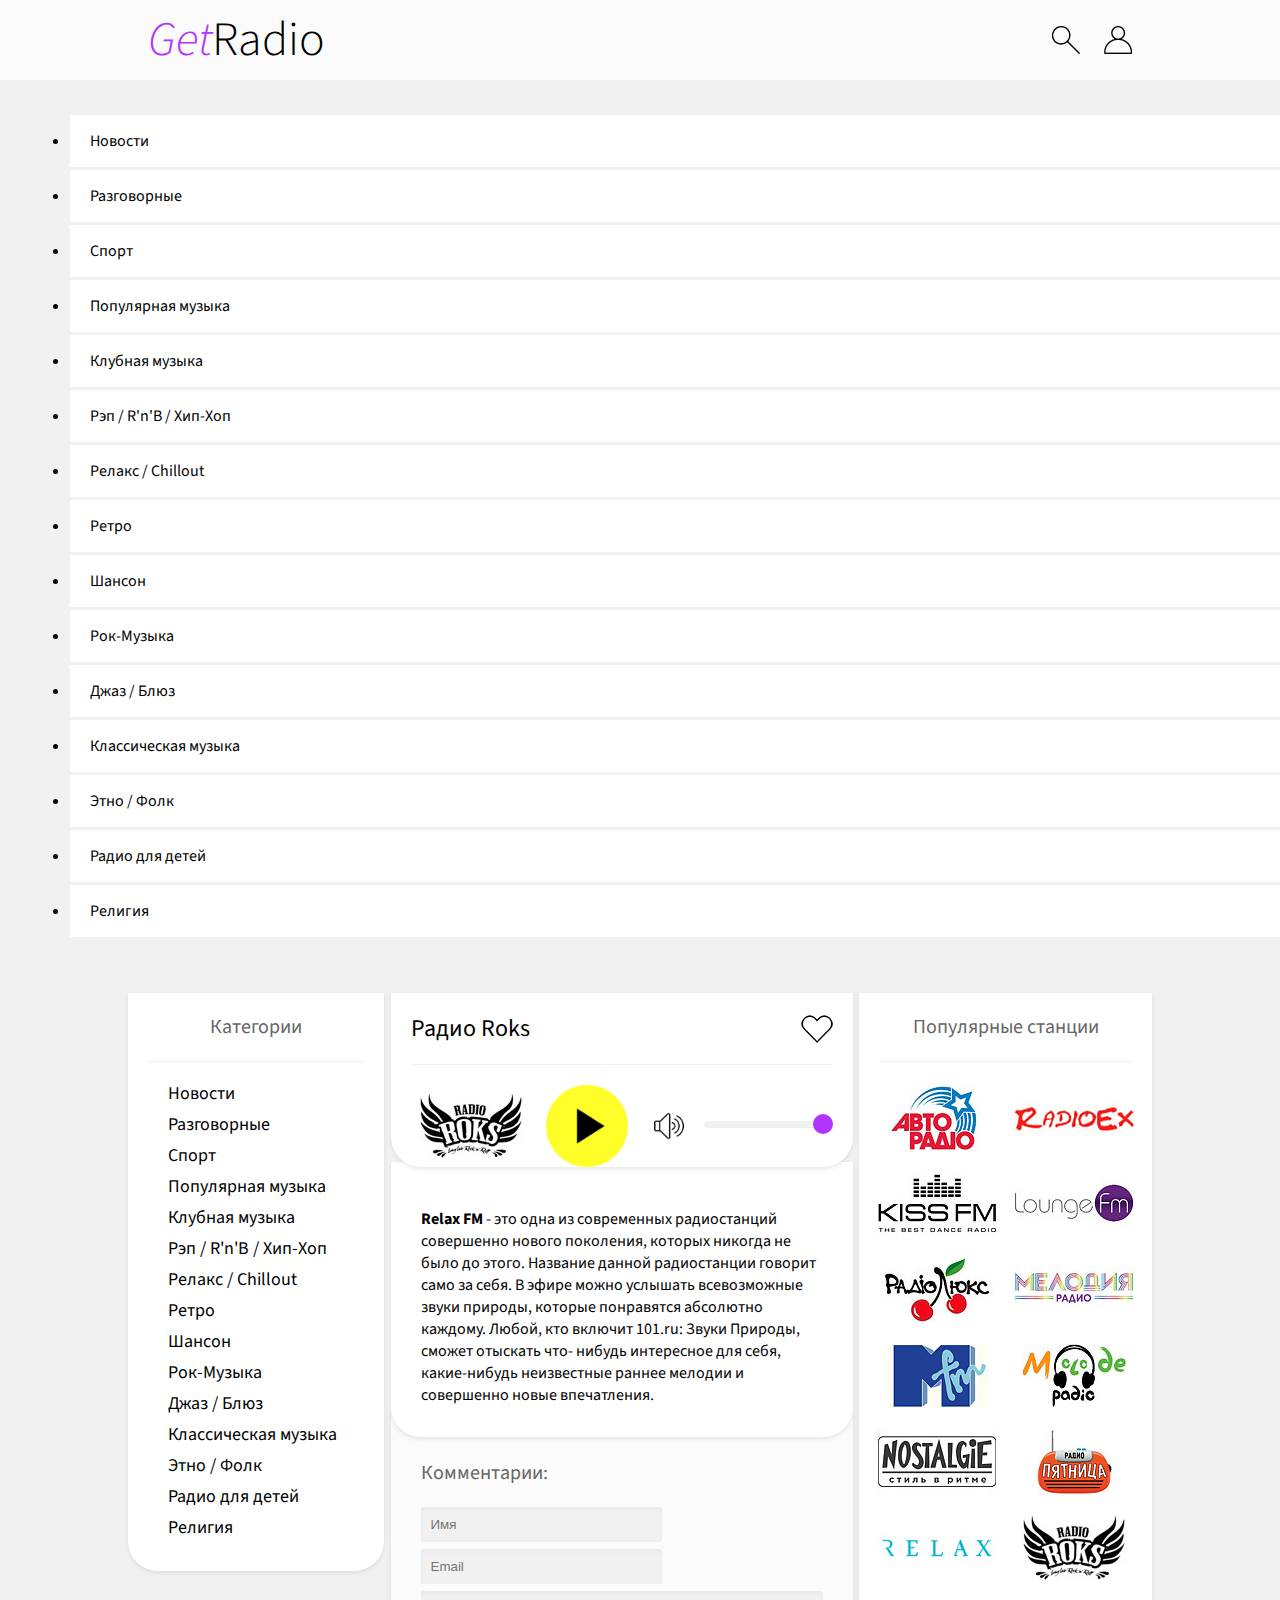
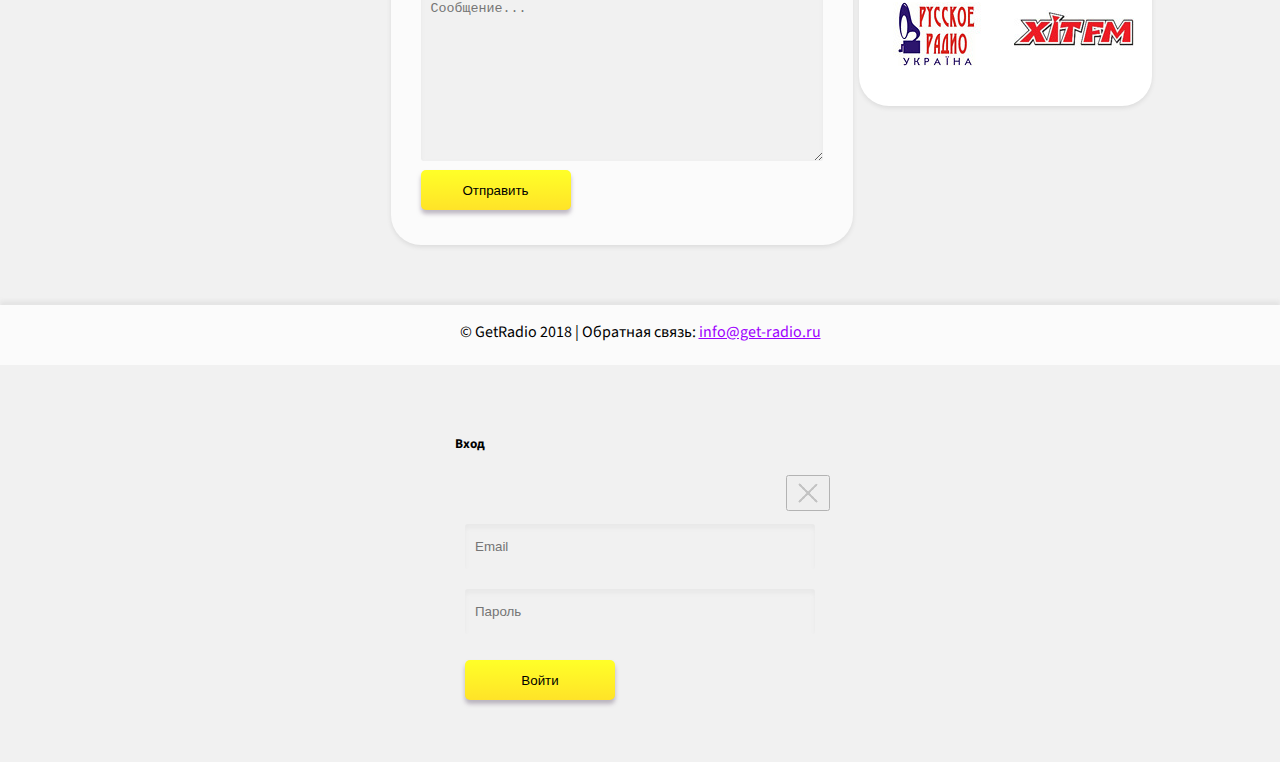
<file: index.html>
<!DOCTYPE html>
<html lang="ru">

<head>
    <meta charset="UTF-8">
    <meta name="viewport" content="width=device-width, initial-scale=1.0">
    <meta http-equiv="X-UA-Compatible" content="ie=edge">
    <link rel="stylesheet" href="https://stackpath.bootstrapcdn.com/bootstrap/4.1.3/css/bootstrap.min.css" integrity="sha384-MCw98/SFnGE8fJT3GXwEOngsV7Zt27NXFoaoApmYm81iuXoPkFOJwJ8ERdknLPMO" crossorigin="anonymous">
    <link rel="stylesheet" href="css/index.css" type="text/css" />
    <title>Онлайн Радио - Прямой эфир лучших радиостанций</title>
</head>

<body>
    <header>
        <div>
            <span class="logo"><a href="/"><i class="des">Get</i><i class="mob">G</i>Radio</a></span>
            <span>
                <i id="ico-search" class="ico-search"></i>
                <i data-toggle="modal" data-target="#exampleModal" class="ico-sing-in"></i>
                <i data-toggle="collapse" data-target="#navbarSupportedContent" aria-controls="navbarSupportedContent"
                    aria-expanded="false" aria-label="Toggle navigation" class="ico-menu"></i>
            </span>
            <div id="search-form" class="search-hide">
                <form method="get">
                    <input type="text" placeholder="Поиск..." name="search" />
                    <i id="reset-search-form" class="ico-reset-search-form"></i>
                    <button id="search-button"><i class="ico-search ico-search-white"></i></button>
                </form>
            </div>
        </div>
    </header>
    <!-- Burger menu -->
    <div class="collapse navbar-collapse" id="navbarSupportedContent">
        <ul class="navbar-nav mr-auto">
            <li class="nav-item"><a href="">Новости</a></li>
            <li class="nav-item"><a href="">Разговорные</a></li>
            <li class="nav-item active"><a href="">Спорт</a></li>
            <li class="nav-item"><a href="">Популярная музыка</a></li>
            <li class="nav-item"><a href="">Клубная музыка</a></li>
            <li class="nav-item"><a href="">Рэп / R'n'B / Хип-Хоп</a></li>
            <li class="nav-item"><a href="">Релакс / Chillout</a></li>
            <li class="nav-item"><a href="">Ретро</a></li>
            <li class="nav-item"><a href="">Шансон</a></li>
            <li class="nav-item"><a href="">Рок-Музыка</a></li>
            <li class="nav-item"><a href="">Джаз / Блюз</a></li>
            <li class="nav-item"><a href="">Классическая музыка</a></li>
            <li class="nav-item"><a href="">Этно / Фолк</a></li>
            <li class="nav-item"><a href="">Радио для детей</a></li>
            <li class="nav-item"><a href="">Религия</a></li>
        </ul>
    </div>
    <!-- Burger menu -->
    <section>
        <aside>
            <h3>Категории</h3>
            <ul>
                <li><a href="">Новости</a></li>
                <li><a href="">Разговорные</a></li>
                <li><a href="">Спорт</a></li>
                <li><a href="">Популярная музыка</a></li>
                <li><a href="">Клубная музыка</a></li>
                <li><a href="">Рэп / R'n'B / Хип-Хоп</a></li>
                <li><a href="">Релакс / Chillout</a></li>
                <li><a href="">Ретро</a></li>
                <li><a href="">Шансон</a></li>
                <li><a href="">Рок-Музыка</a></li>
                <li><a href="">Джаз / Блюз</a></li>
                <li><a href="">Классическая музыка</a></li>
                <li><a href="">Этно / Фолк</a></li>
                <li><a href="">Радио для детей</a></li>
                <li><a href="">Религия</a></li>
            </ul>
        </aside>
        <section class="page">
            <div class="player">
                <section>
                    <h1>Радио Roks</h1>
                    <span id="wishlist" class="ico-wishlist"></span>
                </section>
                <section>
                    <img src="img/roks.jpg" alt="радио rocks">
                    <audio id="player" src="http://online-radioroks.tavrmedia.ua/RadioROKS"></audio>
                    <i id="start" class="ico-play"></i>
                    <i id="pause" class="ico-pause"></i>
                    <div class="mut-vol">
                        <i id="muted" class="ico-muted ico-muted-on"></i>
                        <input  id="volume" type="range" min="0" max="1" step="0.1" value="1" oninput="changeVolume()" />
                    </div>
                </section>
            </div>
            <div class="description">
                <p>
                    <b>Relax FM</b> - это одна из современных радиостанций совершенно нового поколения, которых никогда не было до этого. Название данной радиостанции говорит само за себя. В эфире можно услышать всевозможные звуки природы, которые понравятся
                    абсолютно каждому. Любой, кто включит 101.ru: Звуки Природы, сможет отыскать что- нибудь интересное для себя, какие-нибудь неизвестные раннее мелодии и совершенно новые впечатления.
                </p>
            </div>
            <div class="comments">
                <h3>Комментарии:</h3>
                <form method="post" action="https://formspree.io/figol_st@ukr.net">
                    <input type="text" placeholder="Имя" name="user-name" />
                    <input type="email" placeholder="Email" name="user-email" />
                    <textarea rows="10" cols="45" placeholder="Сообщение..." name="user-text"></textarea>
                    <button>Отправить</button>
                </form>
            </div>
        </section>
        <aside>
            <h3>Популярные станции</h3>
            <ul>
                <li><a href=""><img src="img/avtoradio.jpg" alt="авто радио"></a></li>
                <li><a href=""><img src="img/ex.jpg" alt="релакс радио"></a></li>
                <li><a href=""><img src="img/kissfm.jpg" alt="радио Kiss FM"></a></li>
                <li><a href=""><img src="img/loungefm.jpg" alt="радио lounge fm"></a></li>
                <li><a href=""><img src="img/luks.jpg" alt="радио люкс fm"></a></li>
                <li><a href=""><img src="img/melodia.jpg" alt="радио мелодия"></a></li>
                <li><a href=""><img src="img/mfm.jpg" alt="радио m fm"></a></li>
                <li><a href=""><img src="img/molode.jpg" alt="молоде радио"></a></li>
                <li><a href=""><img src="img/nostalgie_b.jpg" alt="радио ностальджи"></a></li>
                <li><a href=""><img src="img/pjatnitsa.jpg" alt="радио пятница"></a></li>
                <li><a href=""><img src="img/relax.jpg" alt="радио релакс"></a></li>
                <li><a href=""><img src="img/roks.jpg" alt="радио рок"></a></li>
                <li><a href=""><img src="img/russkoe.jpg" alt="русское радио"></a></li>
                <li><a href=""><img src="img/xitfm.jpg" alt="радио хит fm"></a></li>
            </ul>
        </aside>
    </section>
    <footer>
        <p>© GetRadio 2018 | Обратная связь: <a href="mailto:info@get-radio.ru">info@get-radio.ru</a></p>
    </footer>


    <!-- Modal -->
    <div class="modal fade" id="exampleModal" tabindex="-1" role="dialog" aria-labelledby="exampleModalLabel" aria-hidden="true">
        <div class="modal-dialog" role="document">
            <div class="modal-content">
                <div class="modal-header">
                    <h5 class="modal-title" id="exampleModalLabel">Вход</h5>
                    <button type="button" class="close" data-dismiss="modal" aria-label="Close">
              <span class='ico-modal-hide' aria-hidden="true"></span>
            </button>
                </div>
                <div class="modal-body">
                    <form method="post" class="login-form" action="https://formspree.io/figol_st@ukr.net">
                        <input autocomplete="on" type="email" placeholder="Email" name="user-email" />
                        <input data-toggle="collapse" type="password" placeholder="Пароль" name="user-password" />
                        <button>Войти</button>
                    </form>
                </div>
            </div>
        </div>
    </div>

    <!--js-->
    <script src="https://code.jquery.com/jquery-3.3.1.min.js" integrity="sha256-FgpCb/KJQlLNfOu91ta32o/NMZxltwRo8QtmkMRdAu8=" crossorigin="anonymous"></script>
    <script src="https://cdnjs.cloudflare.com/ajax/libs/popper.js/1.14.3/umd/popper.min.js" integrity="sha384-ZMP7rVo3mIykV+2+9J3UJ46jBk0WLaUAdn689aCwoqbBJiSnjAK/l8WvCWPIPm49" crossorigin="anonymous"></script>
    <script src="https://stackpath.bootstrapcdn.com/bootstrap/4.1.3/js/bootstrap.min.js" integrity="sha384-ChfqqxuZUCnJSK3+MXmPNIyE6ZbWh2IMqE241rYiqJxyMiZ6OW/JmZQ5stwEULTy" crossorigin="anonymous"></script>
    <script type="text/javascript" src="js/index.js"></script>
</body>

</html>
</file>
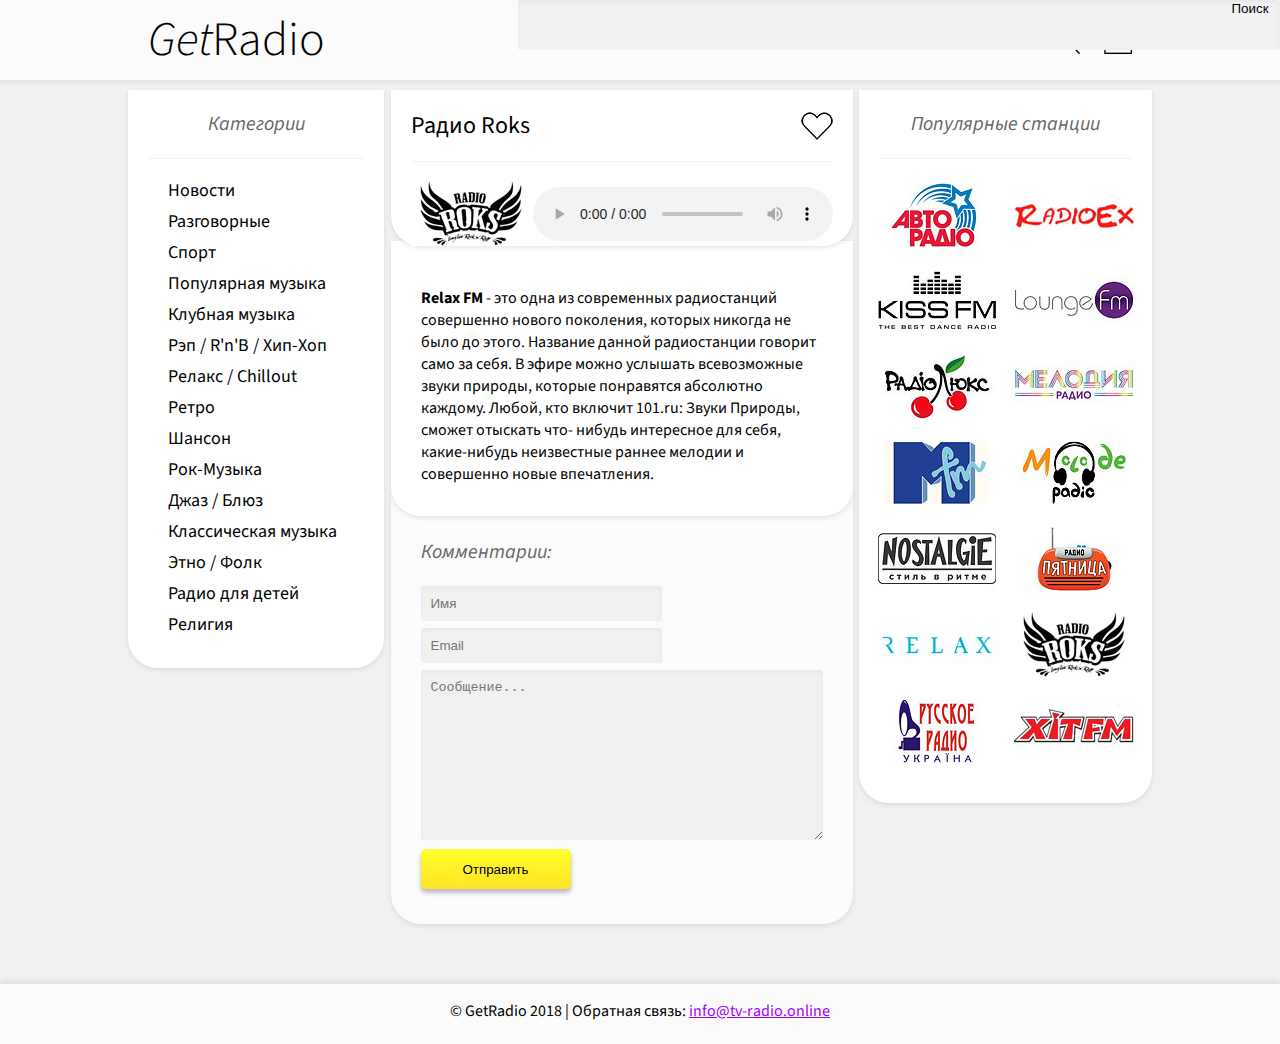
<file: full-page.html>
<!DOCTYPE html>
<html lang="ru">
<head>
    <meta charset="UTF-8">
    <meta name="viewport" content="width=device-width, initial-scale=1.0">
    <meta http-equiv="X-UA-Compatible" content="ie=edge">
    <link rel="stylesheet" href="css/index.css" type="text/css" />
    <title>Онлайн Радио - Прямой эфир лучших радиостанций</title>
</head>
<body>
    <header>
        <div>
            <span class="logo"><i>Get</i>Radio</span>
            <span>
                <i class="ico-search"></i>
                <i class="ico-sing-in"></i>
            </span>
        </div>
        <div class="search">
            <form method="get">
                <input type="text" placeholder="" name="search"/>
                <button>Поиск</button>
            </form>
        </div>
    </header>
    <section>
        <aside>
            <h3><i>Категории</i></h3>
            <ul>
                <li><a href="">Новости</a></li>
                <li><a href="">Разговорные</a></li>
                <li><a href="">Спорт</a></li>
                <li><a href="">Популярная музыка</a></li>
                <li><a href="">Клубная музыка</a></li>
                <li><a href="">Рэп / R'n'B / Хип-Хоп</a></li>
                <li><a href="">Релакс / Chillout</a></li>
                <li><a href="">Ретро</a></li>
                <li><a href="">Шансон</a></li>
                <li><a href="">Рок-Музыка</a></li>
                <li><a href="">Джаз / Блюз</a></li>
                <li><a href="">Классическая музыка</a></li>
                <li><a href="">Этно / Фолк</a></li>
                <li><a href="">Радио для детей</a></li>
                <li><a href="">Религия</a></li>
            </ul>
        </aside>
        <section class="page">
            <div class="player">
                <section>
                    <h1>Радио Roks</h1>
                    <span class="ico-wishlist"></span>
                </section>
                <section>
                    <img src="img/roks.jpg" alt="радио rocks">
                    <audio src="" controls></audio>
                </section>
            </div>
            <div class="description">
                <p>
                    <b>Relax FM</b> - это одна из современных радиостанций совершенно нового поколения, которых никогда не было до этого. Название данной радиостанции говорит само за себя. В эфире можно услышать всевозможные звуки природы, которые понравятся абсолютно каждому. Любой, кто включит 101.ru: Звуки Природы, сможет отыскать что-
нибудь интересное для себя, какие-нибудь неизвестные раннее мелодии и совершенно новые впечатления.
                </p>
            </div>
            <div class="comments">
                <h3><i>Комментарии:</i></h3>
                <form method="post">
                    <input type="text" placeholder="Имя" name="user-name"/>
                    <input type="email" placeholder="Email" name="user-email"/>
                    <textarea rows="10" cols="45" placeholder="Сообщение..." name="user-text"></textarea>
                    <button>Отправить</button>
                </form>
            </div>
        </section>
        <aside>
            <h3><i>Популярные станции</i></h3>
            <ul>
                <li><a href=""><img src="img/avtoradio.jpg" alt="авто радио"></a></li>
                <li><a href=""><img src="img/ex.jpg" alt="релакс радио"></a></li>
                <li><a href=""><img src="img/kissfm.jpg" alt="радио Kiss FM"></a></li>
                <li><a href=""><img src="img/loungefm.jpg" alt="радио lounge fm"></a></li>
                <li><a href=""><img src="img/luks.jpg" alt="радио люкс fm"></a></li>
                <li><a href=""><img src="img/melodia.jpg" alt="радио мелодия"></a></li>
                <li><a href=""><img src="img/mfm.jpg" alt="радио m fm"></a></li>
                <li><a href=""><img src="img/molode.jpg" alt="молоде радио"></a></li>
                <li><a href=""><img src="img/nostalgie_b.jpg" alt="радио ностальджи"></a></li>
                <li><a href=""><img src="img/pjatnitsa.jpg" alt="радио пятница"></a></li>
                <li><a href=""><img src="img/relax.jpg" alt="радио релакс"></a></li>
                <li><a href=""><img src="img/roks.jpg" alt="радио рок"></a></li>
                <li><a href=""><img src="img/russkoe.jpg" alt="русское радио"></a></li>
                <li><a href=""><img src="img/xitfm.jpg" alt="радио хит fm"></a></li>
            </ul>
        </aside>
    </section>
    <footer>
        <p>©  GetRadio 2018   |   Обратная связь: <a href="mailto:info@tv-radio.online">info@tv-radio.online</a></p>
    </footer>
</body>
</html>
</file>
<file: css/index.css>
@import url('https://fonts.googleapis.com/css?family=Source+Sans+Pro');
body {
    font-family: 'Source Sans Pro', sans-serif;
    margin: 0;
    background-color: #f1f1f1;
    display: flex;
    flex-direction: column;
}
a {
    color: #9e00ff;
}
p {
    margin-top: 1rem;
}
input:active, input:focus, button:focus, button:active, textarea:focus, textarea:active {
    outline:none;
}
/*header*/
header {
    display: flex;
    justify-content: center;
    width: 100%;
    height: 80px;
    box-shadow: 0 3px 4px rgba(153, 153, 153, 0.15);
    background-color: #fbfbfb;
}
header>div:first-of-type {
    position: relative;
    display: flex;
    max-width: 1024px;
    width: 100%;
    height: 100%;
    align-items: center;
    justify-content: space-between;
}
header>div:first-of-type>span:last-of-type {
    position: relative;
    display: flex;
    justify-content: space-between;
    width: 100%;
    margin-right: 20px;
}
@media (min-width: 1024px) {
    header>div:first-of-type>span:last-of-type {
        max-width: 80px;
    }
}
@media (max-width: 1023px) {
    header>div:first-of-type>span:last-of-type {
        max-width: 131px;
    }
}
header .logo {
    font-size: 48px;
    font-weight: 300;
    margin-left: 20px;
}
header .logo>a {
    color: #000;
    text-decoration: none;
}
header .logo>a>i {
    color: #b234ff;
}

@media (max-width: 500px) {
    header .logo>a .des {
        display: none;
    }
}
@media (min-width: 501px) {
    header .logo>a .mob {
        display: none;
    }
}

/*main content*/
body>section {
    display: flex;
    justify-content: space-between;
    width: 100%;
    max-width: 1024px;
    align-self: center;
    margin: 10px 0;
}
body>section>.page {
    width: 100%;
}
@media (min-width: 1025px) {
    body>section>.page {
        max-width: 462px;
    }
}
body>section>aside, body>section>.page>div {
    box-shadow: 0 2px 4px rgba(102, 102, 102, 0.15);
    background-color: #ffffff;
    border-radius: 0 0 30px 30px;
    height: fit-content;
}
body>section>aside>ul {
    list-style-type: none;
}
body>section>aside:first-of-type>ul {
    line-height: 31px;
    font-size: 18px;
}
body>section>aside:first-of-type>ul a {
    text-decoration: none;
    color: #000000;
}
body>section>aside:first-of-type>ul a:hover {
    color: #9e00ff;
}
body>section>.page>.player {
    position: relative;
    z-index: 3;
}
body>section>.page>.player h1 {
    padding: 18px 0;
    margin: 0;
    font-size: 24px;
    font-weight: normal;
}
body>section>aside>h3 {
    text-align: center;
    padding: 20px 0;
    border-bottom: 1px solid #f1f1f1;
    margin: 0 20px;
    font-weight: normal;
    font-size: 20px;
    color: #666;
}
body>section>aside:first-of-type {
    width: 256px;
    padding-bottom: 10px;
}
body>section>aside:last-of-type {
    padding-bottom: 10px;
}
@media (max-width: 1024px) {
    body>section>aside:first-of-type {
        display: none;
    }
}
@media (min-width: 1024px) {
    body>section>aside:last-of-type {
        width: 293px;
    }
    body>section>aside:last-of-type img:hover {
        opacity:0.5;
    }
}
@media (max-width: 1023px) {
    body>section>aside:last-of-type {
        width: 40%;
        margin-left: 7px;
    }
}
@media (max-width: 768px) {
    body>section {
        flex-direction: column;
    }
    body>section>aside:last-of-type {
        width: 100%;
        border-radius: 30px 30px;
        margin-top: -40px;
    }
    body>section>aside:last-of-type {
        margin-left: 0px;
    }
}
body>section>aside:last-of-type>ul {
    padding: 0 10px;
    display: flex;
    flex-wrap: wrap;
    justify-content: space-around;
}
body>section>aside:last-of-type>ul li {
    padding: 8px;
}
dl, ol, ul {
    margin-top: 1rem;
}
.page>.player>section:first-of-type {
    border-bottom: 1px solid #f1f1f1;
}
.page>.player>section:last-of-type {
    margin: 20px;
}
.page>.player>section {
    display: flex;
    justify-content: space-between;
    align-items: center;
    margin: 0 20px;
}
.page>.description {
    padding: 30px 30px 15px;
    position: relative;
    top: -25px;
    z-index: 2;
}
.page>.comments {
    background-color: #fbfbfb;
    padding: 47px 30px 35px;
    position: relative;
    top: -50px;
}
.page>.comments>h3 {
    margin-top: 0;
    font-weight: normal;
    font-size: 20px;
    color: #666;
}
.page>.comments>form>input, .page>.comments>form>textarea {
    box-shadow: inset 0 2px 4px rgba(153, 153, 153, 0.1);
    border: none;
    border-radius: 3px;
    background-color: #f1f1f1;
}
.page>.comments>form>input {
    height: 35px;
    width: 60%;
    padding: 0 10px;
    box-sizing: border-box;
    margin: 0 0 7px;
}
.page>.comments>form>textarea {
    width: 100%;
    box-sizing: border-box;
    padding: 10px;
}
.page>.comments>form>button, .login-form button {
    width: 150px;
    height: 40px;
    box-shadow: 0 4px 4px rgba(138, 126, 145, 0.53);
    color: #000;
    border: none;
    margin-top: 3px;
    background: -webkit-gradient(linear, left top, left bottom, color-stop(0.05, #FFFE28), color-stop(1, #ffe328));
    background: -moz-linear-gradient(top, #FFFE28 5%, #ffe328 100%);
    background: -webkit-linear-gradient(top, #FFFE28 5%, #ffe328 100%);
    background: -o-linear-gradient(top, #FFFE28 5%, #ffe328 100%);
    background: -ms-linear-gradient(top, #FFFE28 5%, #ffe328 100%);
    background: linear-gradient(to bottom, #FFFE28 5%, #ffe328 100%);
    filter: progid:DXImageTransform.Microsoft.gradient(startColorstr='#cd84fa', endColorstr='#b134ff',GradientType=0);
    background-color: #ffe328;
    -moz-border-radius: 10px;
    -webkit-border-radius: 10px;
    border-radius: 5px;
}
.page>.comments>form>button:hover, .login-form button:hover {
    background:-webkit-gradient(linear, left top, left bottom, color-stop(0.05, #ffe328), color-stop(1, #FFFE28));
	background:-moz-linear-gradient(top, #ffe328 5%, #FFFE28 100%);
	background:-webkit-linear-gradient(top, #ffe328 5%, #FFFE28 100%);
	background:-o-linear-gradient(top, #ffe328 5%, #FFFE28 100%);
	background:-ms-linear-gradient(top, #ffe328 5%, #FFFE28 100%);
	background:linear-gradient(to bottom, #ffe328 5%, #FFFE28 100%);
	filter:progid:DXImageTransform.Microsoft.gradient(startColorstr='#b134ff', endColorstr='#FFFE28',GradientType=0);
	background-color:#ffe328;
}
footer {
    width: 100%;
    height: 60px;
    box-shadow: 0 -4px 4px rgba(153, 153, 153, 0.15);
    background-color: #fbfbfb;
    text-align: center;
}
button, .ico-search, .ico-sing-in, .ico-wishlist, .ico-menu, .ico-play, .ico-pause, .ico-muted-of, .ico-muted-on, .ico-reset-search-form, .ico-wishlist-active {
    cursor: pointer;
}
/*all-ico*/
.ico-search {
    background-image: url(../img/ico_search.png);
    display: block;
    width: 28px;
    height: 28px;
}
.ico-search-white {
    background-image: url(../img/ico_search.png)!important;
    opacity: 0.4;
}
.ico-reset-search-form {
    background: url(../img/ico-reset-search-form.png) center;
    display: block;
    width: 36px;
    height: 36px;
    position: absolute;
    right: 65px;
    opacity: 0.3;
}
.ico-reset-search-form:hover {
    opacity: 0.8;
}
.ico-sing-in {
    background-image: url(../img/ico_user.png);
    display: block;
    width: 28px;
    height: 28px;
}
.ico-wishlist {
    background-image: url(../img/ico_wishlist.png);
    display: block;
    width: 32px;
    height: 32px;
}
.ico-wishlist-active {
    background: url(../img/ico_wishlist_fill.png)!important;
    display: block;
    width: 32px;
    height: 32px;
}
.ico-menu {
    background: url(../img/ico_menu.png) center;
    display: block;
    width: 28px;
    height: 28px;
}
.ico-play {
    background: #FFFE28 url(../img/ico_play.png) center;
    display: block;
    width: 82px;
    height: 82px;
    border-radius: 50%;
}
.ico-pause {
    background: #f1f1f1 url(../img/ico_pause.png) center;
    display: none;
    width: 82px;
    height: 82px;
    border-radius: 50%;
}
.ico-muted {
    display: block;
    width: 50px;
    height: 50px;
    border-radius: 50%;
    margin-right: 10px;
}
.ico-muted-on {
    background: url(../img/ico_muted_on.png) center;
}
.ico-muted-of {
    background: #FFFE28 url(../img/ico_muted_of.png) center;
}
.ico-modal-hide {
    background: url(../img/ico-reset-search-form.png) center;
    display: block;
    width: 28px;
    height: 30px;
    opacity: 0.4;
}
.ico-modal-hide:hover {
    opacity: 0.8;
}
@media (min-width: 1024px) {
    .ico-menu {
        display: none!important;
    }
}
@media (max-width: 500px) {
    input[type=range] {
        display: none;
    }
}
.mut-vol {
    display: flex;
}

input[type=range] {
  height: 26px;
  -webkit-appearance: none;
  margin: 10px 0;
}
input[type=range]:focus {
  outline: none;
}
input[type=range]::-webkit-slider-runnable-track {
  width: 100%;
  height: 7px;
  cursor: pointer;
  animate: 0.2s;
  box-shadow: 0px 0px 0px #000000;
  background: #F1F1F1;
  border-radius: 25px;
  border: 0px solid #8A8A8A;
}
input[type=range]::-webkit-slider-thumb {
  box-shadow: 0px 0px 0px #828282;
  border: 0px solid #8A8A8A;
  height: 20px;
  width: 20px;
  border-radius: 24px;
  background: #B234FF;
  cursor: pointer;
  -webkit-appearance: none;
  margin-top: -6.5px;
}
input[type=range]:focus::-webkit-slider-runnable-track {
  background: #F1F1F1;
}
input[type=range]::-moz-range-track {
  width: 100%;
  height: 7px;
  cursor: pointer;
  animate: 0.2s;
  box-shadow: 0px 0px 0px #000000;
  background: #F1F1F1;
  border-radius: 25px;
  border: 0px solid #8A8A8A;
}
input[type=range]::-moz-range-thumb {
  box-shadow: 0px 0px 0px #828282;
  border: 0px solid #8A8A8A;
  height: 20px;
  width: 20px;
  border-radius: 24px;
  background: #B234FF;
  cursor: pointer;
}
input[type=range]::-ms-track {
  width: 100%;
  height: 7px;
  cursor: pointer;
  animate: 0.2s;
  background: transparent;
  border-color: transparent;
  color: transparent;
}
input[type=range]::-ms-fill-lower {
  background: #F1F1F1;
  border: 0px solid #8A8A8A;
  border-radius: 50px;
  box-shadow: 0px 0px 0px #000000;
}
input[type=range]::-ms-fill-upper {
  background: #F1F1F1;
  border: 0px solid #8A8A8A;
  border-radius: 50px;
  box-shadow: 0px 0px 0px #000000;
}
input[type=range]::-ms-thumb {
  margin-top: 1px;
  box-shadow: 0px 0px 0px #828282;
  border: 0px solid #8A8A8A;
  height: 20px;
  width: 20px;
  border-radius: 24px;
  background: #B234FF;
  cursor: pointer;
}
input[type=range]:focus::-ms-fill-lower {
  background: #F1F1F1;
}
input[type=range]:focus::-ms-fill-upper {
  background: #F1F1F1;
}

/*Search*/
.search-hide {
    display: none!important;
}
.search {
    right: 0;
    position: absolute;
    animation-duration: 0.2s;
    animation-name: search-slidein;
}
.search form{
    display: flex;
    align-items: center;
}
.search button {
    position: absolute;
    right: 0;
    top: 0;
    width: 60px;
    height: 100%;
    border: none;
    display: flex;
    justify-content: center;
    background: none;
}
@media (min-width: 1024px) {
    .search {
         width: 762px;
    }
    @keyframes search-slidein {
        from {
            width: 0%; 
        }
        to {
            width: 74%;
        }
    }
    .search form input {
        height: 50px;
    }
}
@media (max-width: 1023px) {
    .search {
         width: 100%;
    }
    @keyframes search-slidein {
        from {
            width: 0%; 
        }
        to {
            width: 100%;
        }
    }
    .search form input {
        height: 80px;
    }
}
.search form {
    position: relative;
    -webkit-transition: width 0.3s;
    -moz-transition: width 0.3s;
    -ms-transition: width 0.3s;
    -o-transition: width 0.3s;
    transition: width 0.3s;
}
.search form input {
    width: 100%;
    padding: 0 20px;
    box-sizing: border-box;
    outline: 0;
    box-shadow: inset 0 2px 4px rgba(153, 153, 153, 0.1);
    border: none;
    border-radius: 3px;
    background-color: #f1f1f1;
    margin: 0;
    font-size: 17px;
}

/*burger menu*/
.navbar-collapse {
    background: #f1f1f1;
    padding: 30px;
}
.navbar-nav a {
    background: #fff;
    width: 100%;
    height: 100%;
    display: block;
    padding: 15px 20px;
    margin: 3px 0;
    color: #000;
    text-decoration: none;
}
.navbar-nav a:active {
    background: #fffe28;
}
.navbar-nav {
    margin-top: 5px;
}
/*sing in*/
.close {
    float: right;
    font-size: 50px;
    font-weight: normal;
    line-height: 0.5;
    color: #000;
    text-shadow: none;
    opacity: .5;
}
.modal-content {
    border: none;
    border-radius: 0px;
}
.modal-body {
    padding: 24px 35px 30px;
}
.modal-header {
    padding: 15px 20px 15px 25px;
}
.login-form button {
    margin-top: 16px;
}
.login-form input {
    height: 45px;
    width: 100%;
    padding: 0 10px;
    box-sizing: border-box;
    margin: 10px 0;
    box-shadow: inset 0 4px 4px rgba(153, 153, 153, 0.1);
    border: none;
    border-radius: 3px;
    background-color: #f1f1f1;
}
.modal-dialog {
    max-width: 420px;
    margin: 2rem auto;
}
</file>
